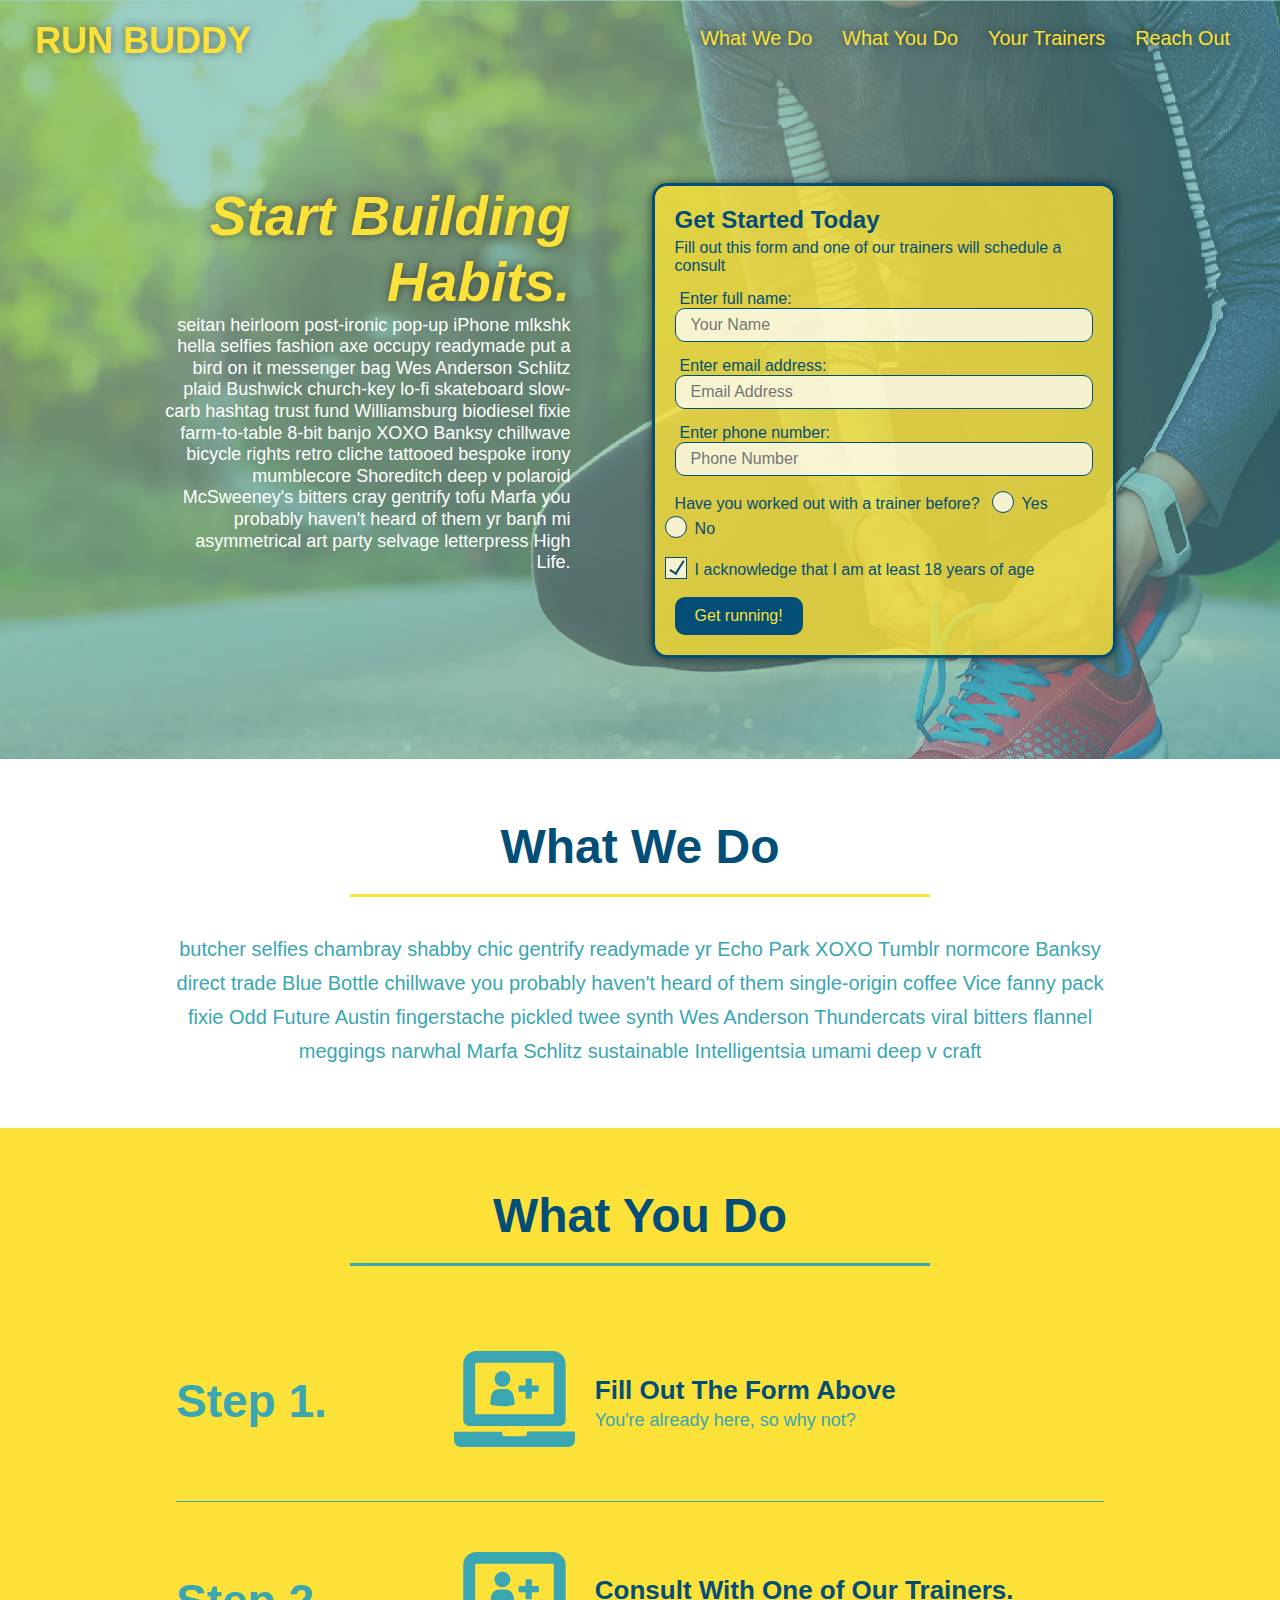
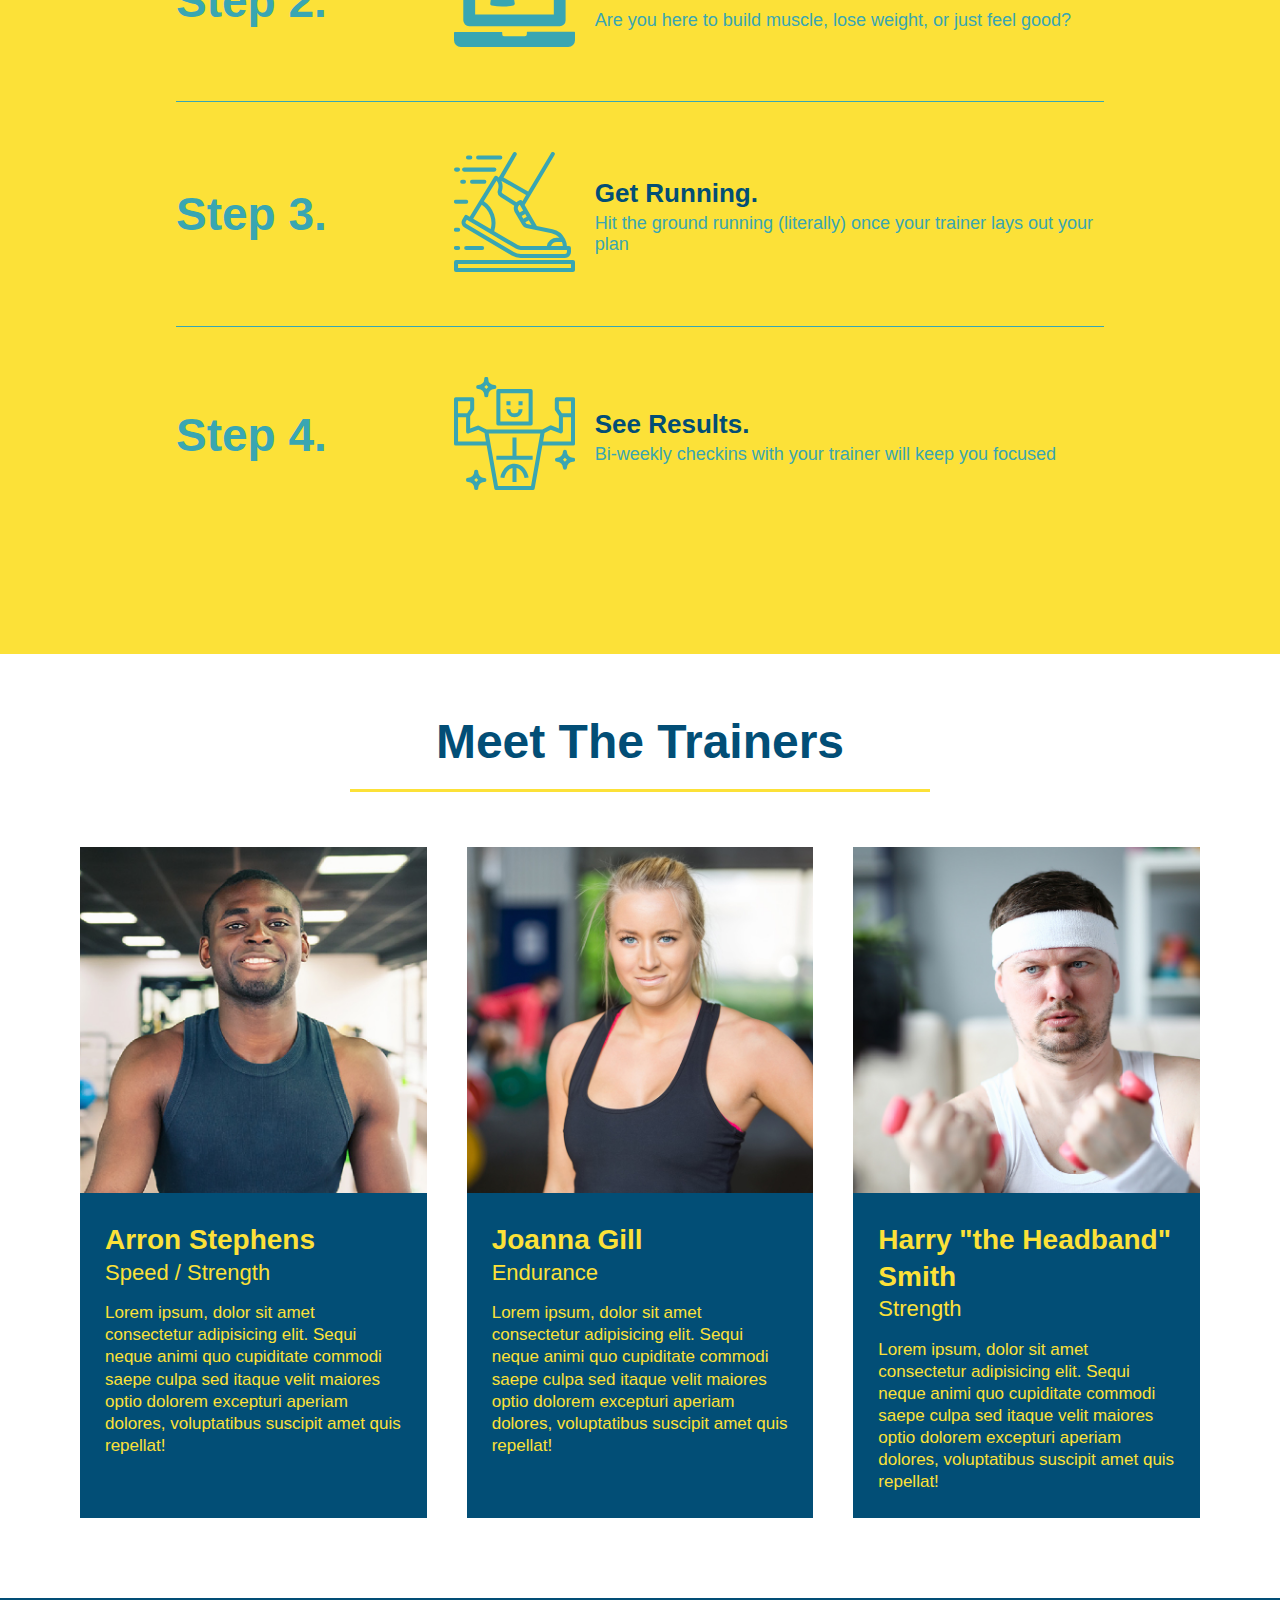
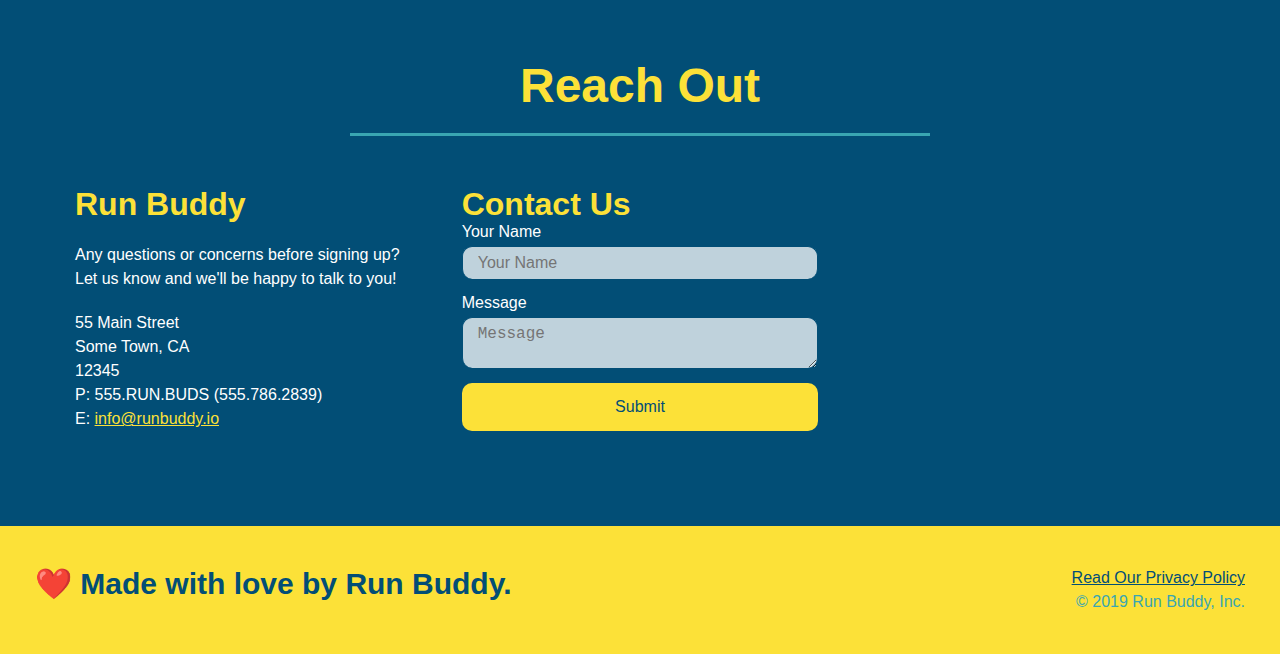
<file: index.html>
<!DOCTYPE html>
<html lang="en">
<head>

    <meta charset="UTF-8">
    <meta http-equiv="X-UA-Compatible" content="IE=edge">
    <meta name="viewport" content="width=device-width, initial-scale=1.0">
    <title>Run Buddy</title>
    <link rel="stylesheet" type="text/css" href=" ./assets/css/style.css" />
    
</head>
<body>
  <!-- navigation -->
  <header>
    <h1>
      <a href="/">RUN BUDDY</a>
    </h1>
    <nav>
      <!-- Unordered list element-->
      <ul>
        <!-- List item element-->
        <li>
          <!-- Anchor element-->
          <a href="#what-we-do">What We Do</a>
        </li>
        <li>
          <a href="#what-you-do">What You Do</a>
        </li>
        <Li>
          <a href="#your-trainers">Your Trainers</a>
        </Li>
        <li>
          <a href="#reach-out">Reach Out</a>
        </li>
      </ul>
    </nav>
  </header>

  <!-- hero/jumbotron -->
  <section class="hero">
    <div class="hero-cta">
      <h2>Start Building Habits.</h2>
      <p>
        seitan heirloom post-ironic pop-up iPhone mlkshk hella selfies fashion axe occupy readymade put a bird on it messenger 
        bag Wes Anderson Schlitz plaid Bushwick church-key lo-fi skateboard slow-carb hashtag trust fund Williamsburg biodiesel 
        fixie farm-to-table 8-bit banjo XOXO Banksy chillwave bicycle rights retro cliche tattooed bespoke irony mumblecore Shoreditch 
        deep v polaroid McSweeney's bitters cray gentrify tofu Marfa you probably haven't heard of them yr banh mi asymmetrical art 
        party selvage letterpress High Life.
      </p>
    </div>
    <div class="hero-form"> 
      <h3>Get Started Today</h3>
      <p>Fill out this form and one of our trainers will schedule a consult</p>
      <!-- Add form element -->
      <form>
        <label for="name">Enter full name:</label>
        <input type="text" placeholder="Your Name" name="name" id="name" class="form-input" />
        <!-- the id="name" programmatically connects to the for="name" in the label -->
        <label for="email">Enter email address:</label>
        <input type="email" placeholder="Email Address" name="email" id="email" class="form-input" />
        <label for="phone">Enter phone number:</label>
        <input type="tel" placeholder="Phone Number" name="phone" id="phone" class="form-input" />
        <p>
          Have you worked out with a trainer before?
          <span class="radio-wrapper">
            <input type="radio" name="trainer-confirm" id="trainer-yes" />
            <label for="trainer-yes">Yes</label>
          </span>
          <span class="radio-wrapper">
            <input type="radio" name="trainer-confirm" id="trainer-no" />
            <label for="trainer-no">No</label>
          </span>
        </p>
        <p>
          <span class="checkbox-wrapper">
            <label for="checkbox" >
              I acknowledge that I am at least 18 years of age
            </label>
            <input type="checkbox" name="age-confirm" id="checkbox" />
          </span>
        </p>
        <button type="submit">
          Get running!
        </button>
      </form>
    </div>
  </section>

  <!-- "what we do" section -->
  <section id="what-we-do" class="intro">
    <div class="flex-row">
      <h2 class="section-title primary-border">What We Do</h2>
      
    </div>
    <div class="flex-row">
      <p> 
        butcher selfies chambray shabby chic gentrify readymade yr Echo Park XOXO Tumblr normcore Banksy direct trade Blue Bottle chillwave you probably haven't heard of them single-origin coffee Vice fanny pack fixie Odd Future Austin fingerstache pickled twee synth Wes Anderson Thundercats viral bitters flannel meggings narwhal Marfa Schlitz sustainable Intelligentsia umami deep v craft
      </p>
    </div>
    
  </section>

  <!-- "what you do" section -->
  <section id="what-you-do" class="steps">
    <div class="flew-row">
      <h2 class="section-title secondary-border">What You Do</h2>
    </div>
    
    <div class="step">
      <h3> Step 1.</h3>
      <div class="step-info">
        <div class="step-img">
          <img src="./assets/images/step-1.svg" alt="" />
        </div>
        <div class="step-text">
          <h4>Fill Out The Form Above</h4>
          <p>You're already here, so why not?</p>
        </div>
      </div>
    </div>

    <div class="step">
      <h3>Step 2.</h3>
      <div class="step-info">
        <div class="step-img">
          <img src="./assets/images/step-1.svg" alt="" />
        </div>
        <div class="step-text">
          <h4>Consult With One of Our Trainers.</h4>
          <p>Are you here to build muscle, lose weight, or just feel good?</p>
        </div>
      </div>
    </div>

    <div class="step">
      <h3>Step 3.</h3>
      <div class="step-info">
        <div class="step-img">
          <img src="./assets/images/step-3.svg" alt="" />
        </div>
        <div class="step-text">
          <h4>Get Running.</h4>
          <p>Hit the ground running (literally) once your trainer lays out your plan</p>
        </div>
      </div>
    </div>

    <div class="step">
      <h3>Step 4.</h3>
      <div class="step-info">
        <div class="step-img">
          <img src="./assets/images/step-4.svg" alt="" />
        </div>
        <div class="step-text">
          <h4>See Results.</h4>
          <p>Bi-weekly checkins with your trainer will keep you focused</p>
        </div>
      </div>
    </div>
  </section>

  <!-- "meet the trainers" section -->
  <section id="your-trainers">
    <div class="flew-row">
      <h2 class="section-title primary-border">Meet The Trainers</h2>
    </div>
    <!-- first trainer bio -->
    <div class="trainers">
      <article class="trainer">
        <img src="./assets/images/trainer-1.jpg" alt="Arron Stephens in his workout clothes ready to pump iron">
        <div class="trainer-bio">
          <h3 class="trainer-name">Arron Stephens</h3>
          <h4 class="trainer-role">Speed / Strength</h4>
          <p>
            Lorem ipsum, dolor sit amet consectetur adipisicing elit. Sequi neque animi quo cupiditate commodi saepe culpa sed
            itaque velit maiores optio dolorem excepturi aperiam dolores, voluptatibus suscipit amet quis repellat!
          </p>
        </div>
      </article>
      <!-- second trainer bio -->
      <article class="trainer">
        <img src="./assets/images/trainer-2.jpg" alt="Joanna Gill cooling off after a workout" />
        <div class="trainer-bio">
          <h3 class="trainer-name">Joanna Gill</h3>
          <h4 class="trainer-role">Endurance</h4>
          <p>
            Lorem ipsum, dolor sit amet consectetur adipisicing elit. Sequi neque animi quo cupiditate commodi saepe culpa sed
            itaque velit maiores optio dolorem excepturi aperiam dolores, voluptatibus suscipit amet quis repellat!
          </p>
        </div>
      </article>
      <!-- third trainer bio -->
      <article class="trainer">
        <img src="./assets/images/trainer-3.jpg" alt="Harry Smith wearing a headband and lifting comically small pink weights" />
        <div class="trainer-bio">
          <h3 class="trainer-name">Harry "the Headband" Smith</h3>
          <h4 class="trainer-role">Strength</h4>
          <p>
            Lorem ipsum, dolor sit amet consectetur adipisicing elit. Sequi neque animi quo cupiditate commodi saepe culpa sed
            itaque velit maiores optio dolorem excepturi aperiam dolores, voluptatibus suscipit amet quis repellat!
          </p>
        </div>
      </article>
    </div>
  </section>

  <!-- "reach out" section -->
  <section id="reach-out" class="contact">
    <div class="flew-row">
      <h2 class="section-title secondary-border">Reach Out</h2>
    </div>
    <div class="contact-info">
      <div>
        <h3>Run Buddy</h3>
        <p>
          Any questions or concerns before signing up?
          <br />
          Let us know and we'll be happy to talk to you!
        </p>
        <address>
          55 Main Street <br/>
          Some Town, CA <br/>
          12345<br />
          P: 555.RUN.BUDS (555.786.2839)<br/>
          E: <a href="mailto:info@runbuddy.io">info@runbuddy.io</a>
        </address>
      </div>
      <div class="contact-form">
        <h3>Contact Us</h3>
        <form>
          <label for="contact-name">Your Name</label>
          <input type="text" id="contact-name" placeholder="Your Name" />

          <label for="contact-message">Message</label>
          <textarea type="text" id="contact-message" placeholder="Message"></textarea>

          <button type="submit">Submit</button>
        </form>
      </div>
      <iframe src="https://www.google.com/maps/embed?pb=!1m18!1m12!1m3!1d12417.283570247419!2d-77.22368471424154!3d38.91664242147707!2m3!1f0!2f0!3f0!3m2!1i1024!2i768!4f13.1!3m3!1m2!1s0x89b64bfa322b8b85%3A0x390395ca8ba0f489!2sCapital%20One%20Center!5e0!3m2!1sen!2sus!4v1630556205161!5m2!1sen!2sus"
        style="border:0;" 
        allowfullscreen="" 
        loading="lazy">
      </iframe>
    </div> 
  </section>

  <!-- footer -->
  <footer>
    <h2>❤️ Made with love by Run Buddy.</h2>
    <div>
      <a href="./privacy-policy.html">Read Our Privacy Policy</a><br />
      &copy; 2019 Run Buddy, Inc.
    </div>
  </footer>
</body>
</html>
</file>
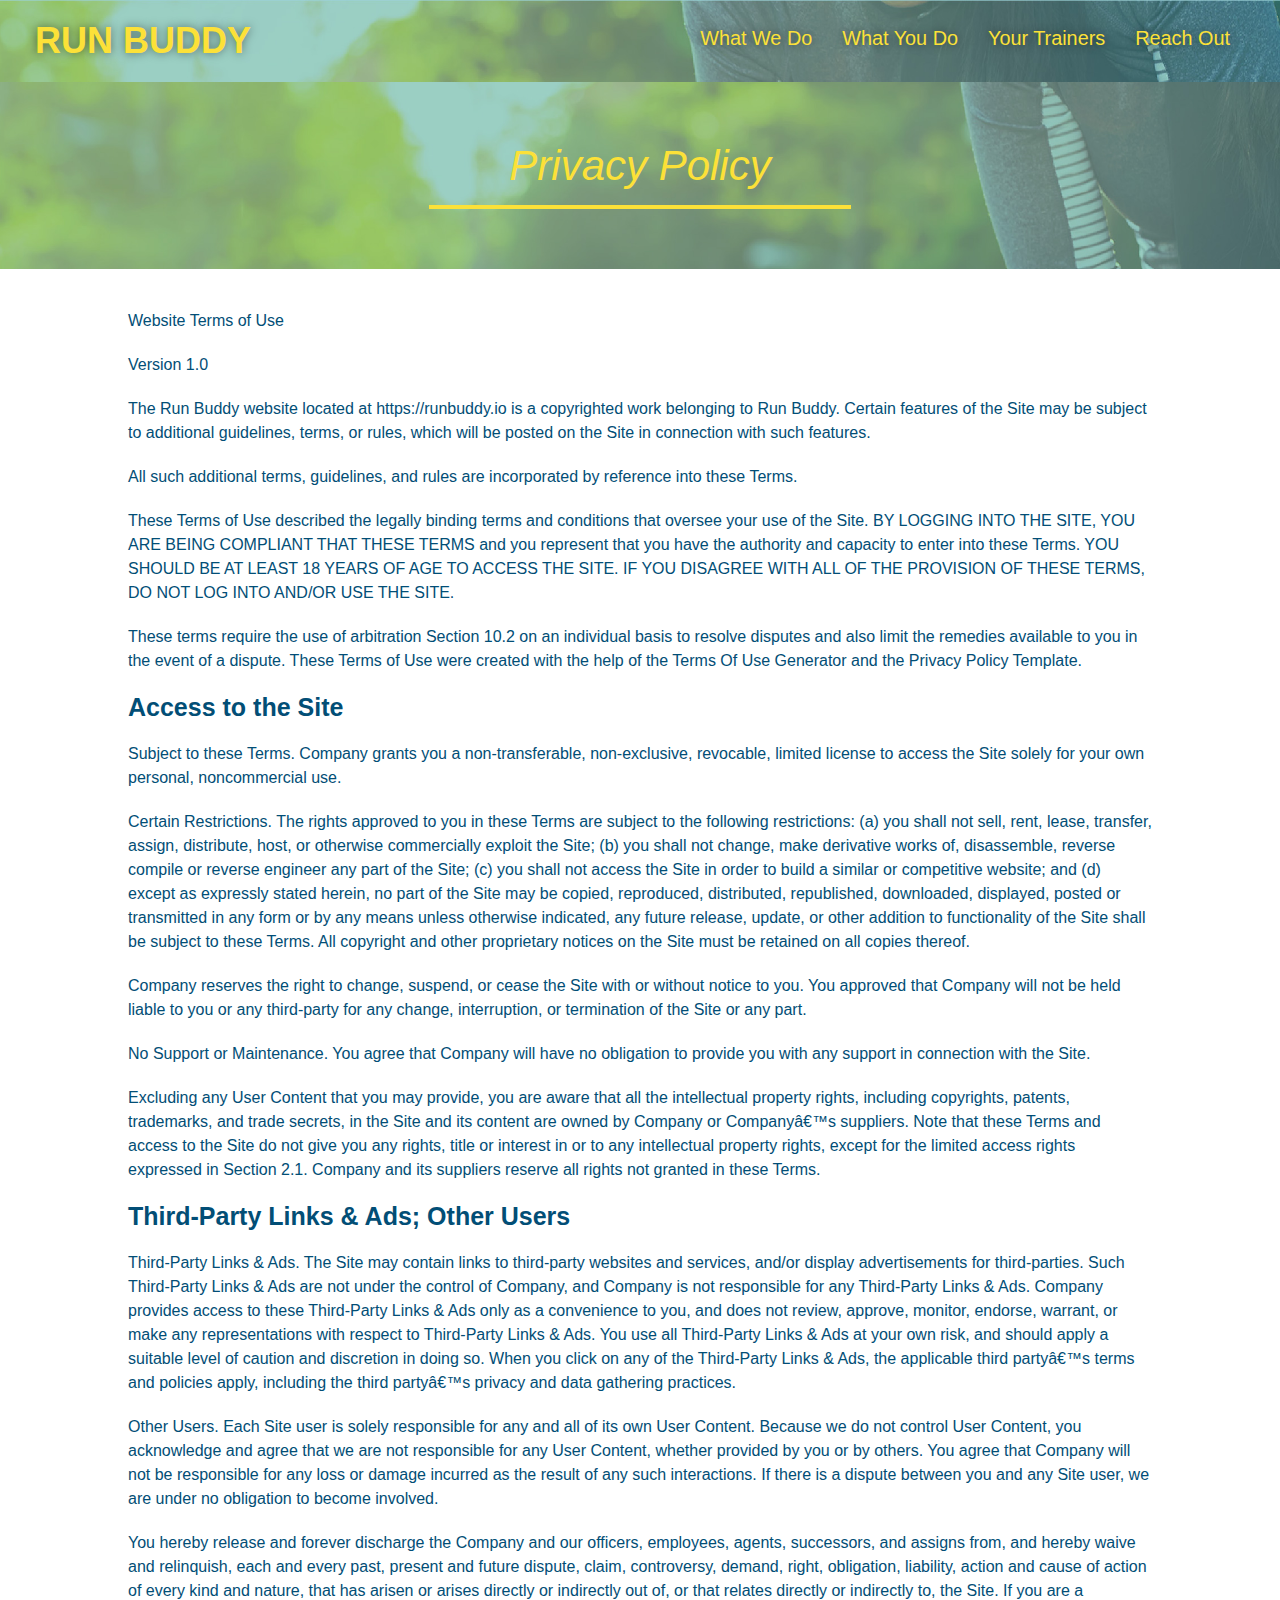
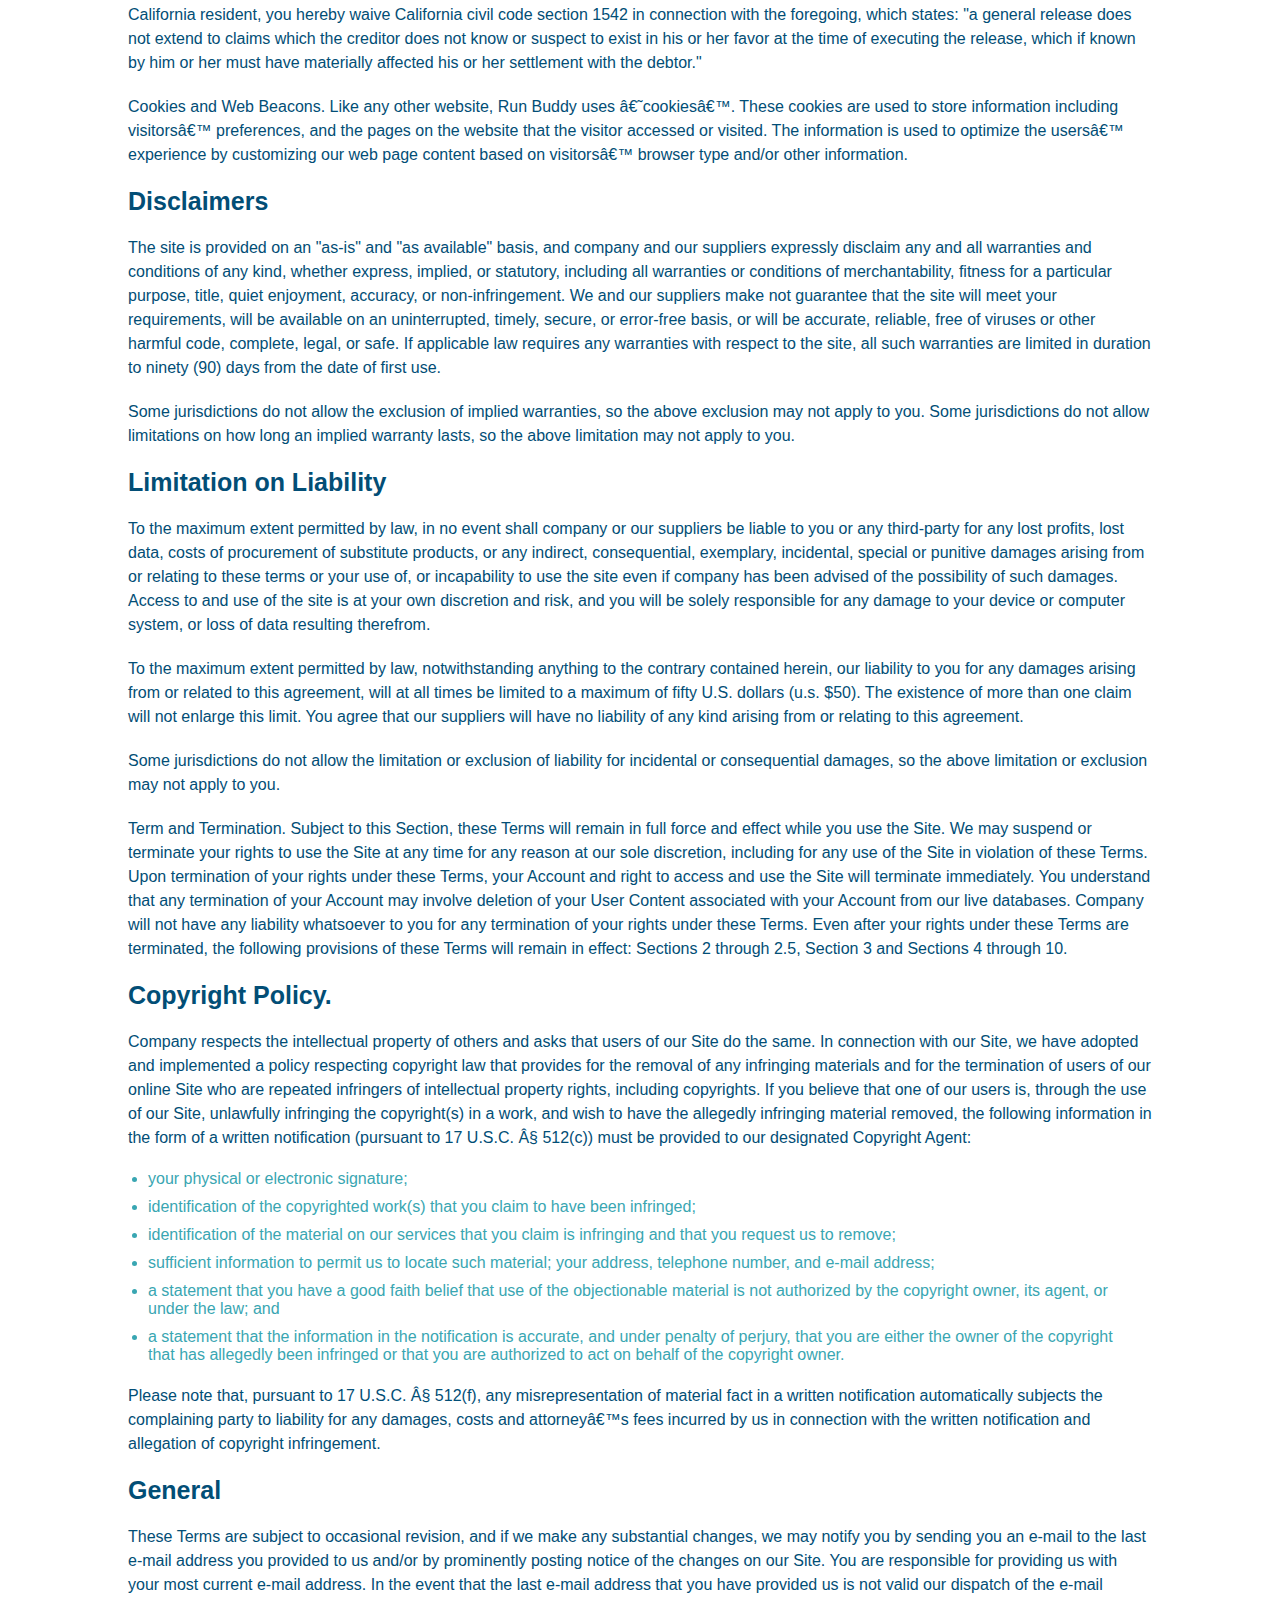
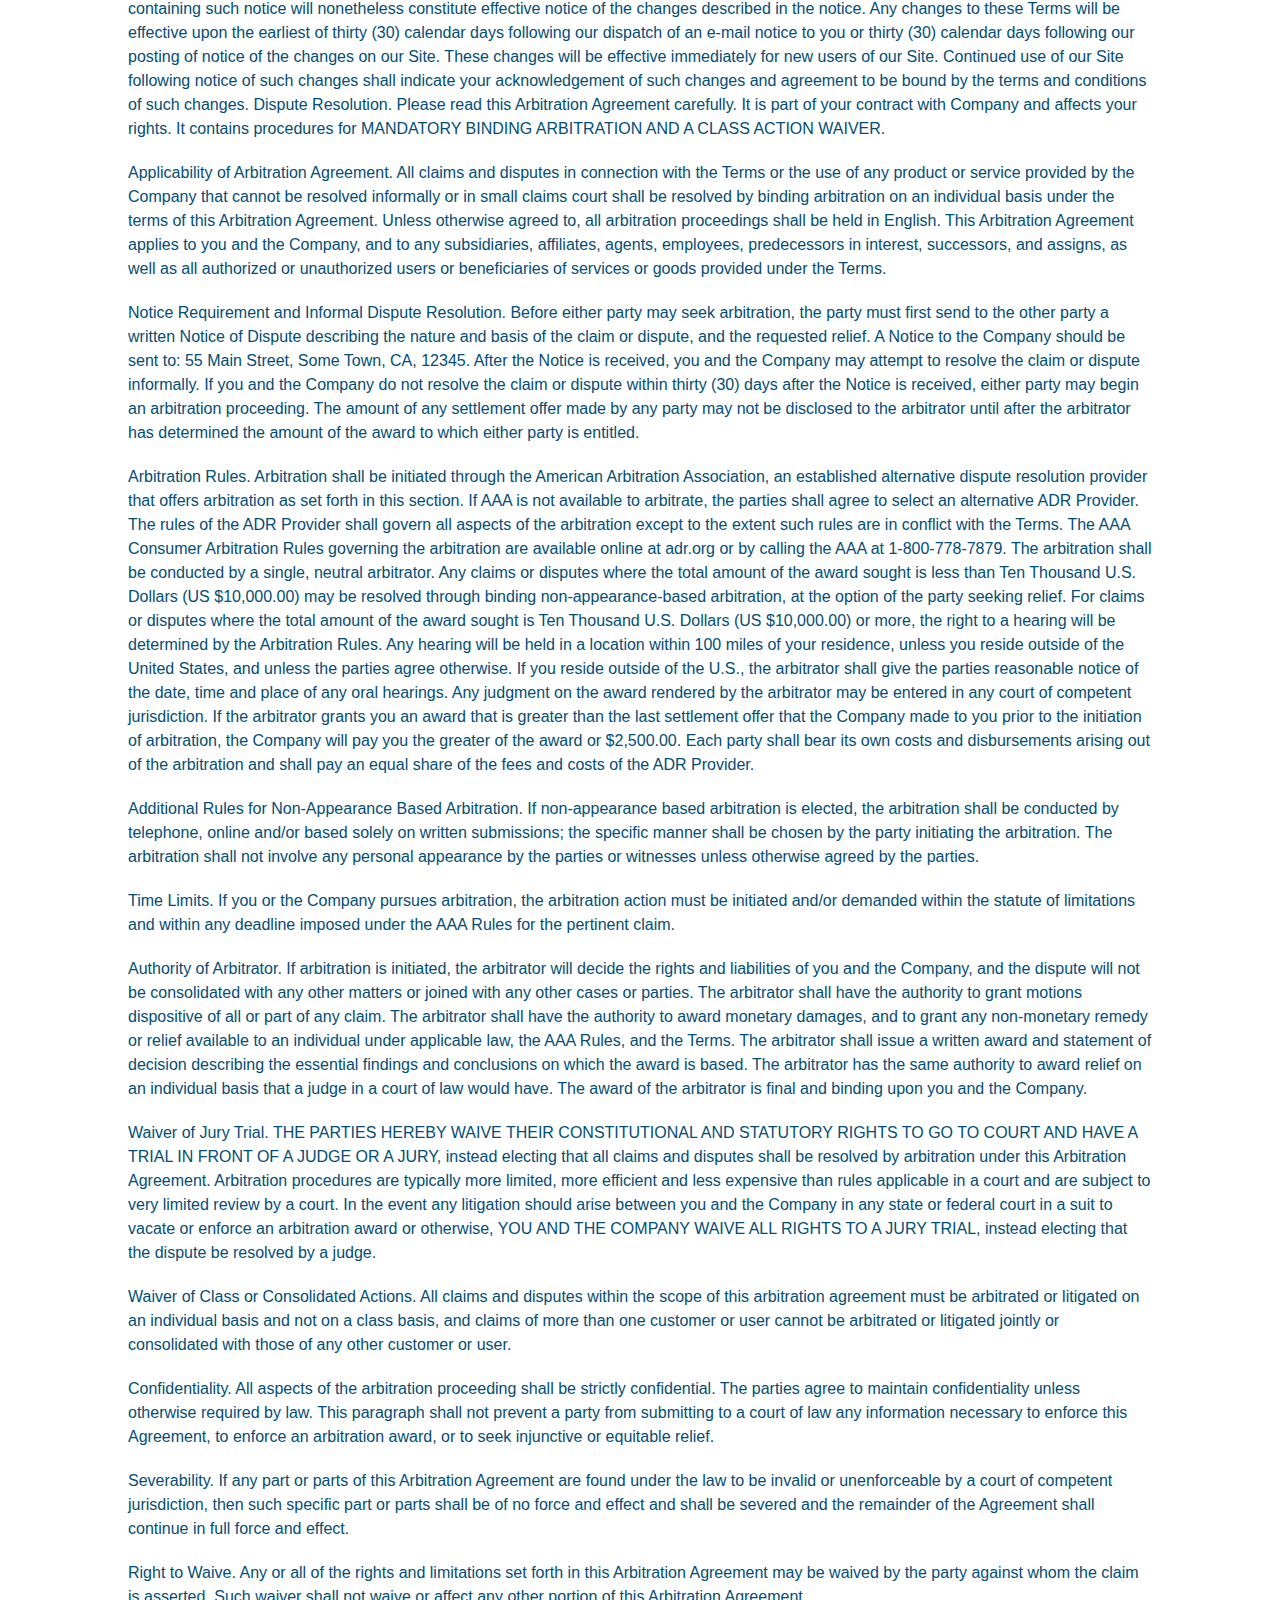
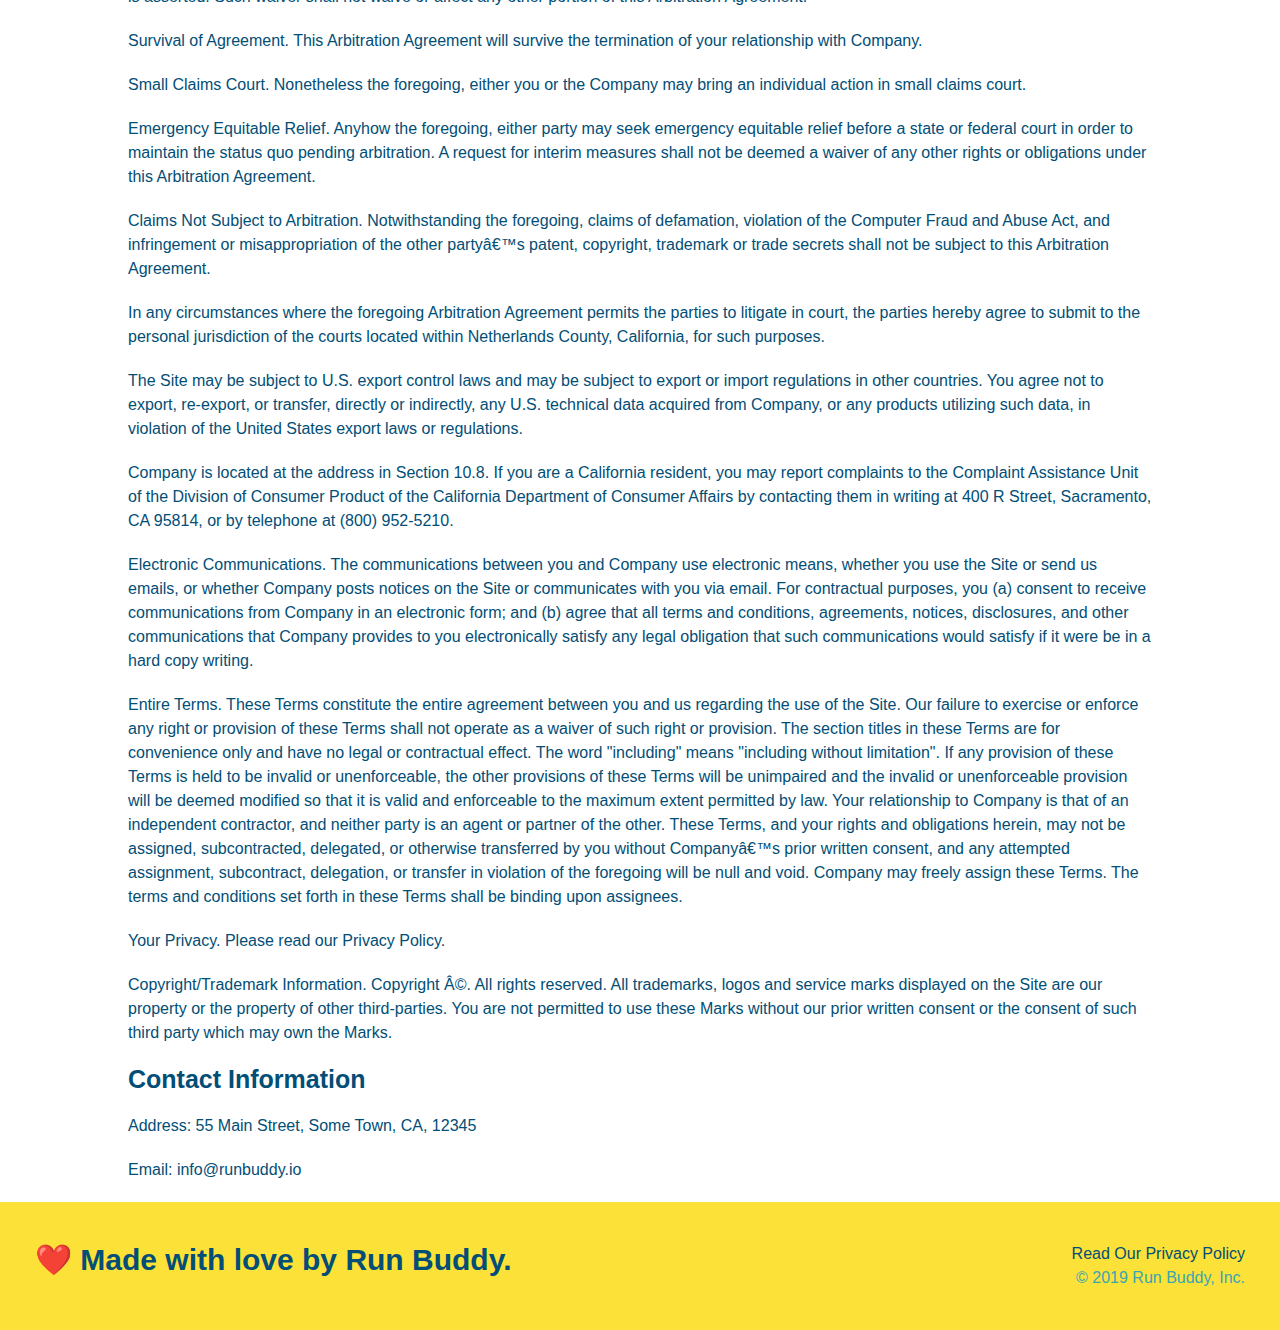
<file: privacy-policy.html>
<!DOCTYPE html>
<html lang="en">
<head>
    <meta charset="UTF-8">
    <meta http-equiv="X-UA-Compatible" content="IE=edge">
    <meta name="viewport" content="width=device-width, initial-scale=1.0">
    <title>Privacy Policy - Run Buddy</title>
    <link rel="stylesheet" href="./assets/css/style.css" />
    <link rel="stylesheet" href="./assets/css/secondary-styles.css" />
</head>
<body>
    <header>
        <h1>
          <a href="/">RUN BUDDY</a>
        </h1>
        <nav>
          <!-- Unordered list element-->
          <ul>
            <!-- List item element-->
            <li>
              <!-- Do this to all of the <a> elements in privacy policy.html -->
              <a href="./index.html#what-we-do">What We Do</a>
            </li>
            <li>
              <a href="./index.html#what-you-do">What You Do</a>
            </li>
            <Li>
              <a href="./index.html#your-trainers">Your Trainers</a>
            </Li>
            <li>
              <a href="./index.html#reach-out">Reach Out</a>
            </li>
          </ul>
        </nav>
      </header>
      <section class="hero">
        <h2 class="page-title">
            Privacy Policy
        </h2>
      </section>
      <article class="secondary-content">
        <p>
            Website Terms of Use
          </p>
    
          <p>
            Version 1.0
          </p>
    
          <p>
            The Run Buddy website located at https://runbuddy.io is a copyrighted work belonging to Run Buddy. Certain
            features of the Site may be subject to additional guidelines, terms, or rules, which will be posted on the Site
            in connection with such features.
          </p>
    
          <p>
            All such additional terms, guidelines, and rules are incorporated by reference into these Terms.
          </p>
    
          <p>
            These Terms of Use described the legally binding terms and conditions that oversee your use of the Site. BY
            LOGGING INTO THE SITE, YOU ARE BEING COMPLIANT THAT THESE TERMS and you represent that you have the authority
            and capacity to enter into these Terms. YOU SHOULD BE AT LEAST 18 YEARS OF AGE TO ACCESS THE SITE. IF YOU
            DISAGREE WITH ALL OF THE PROVISION OF THESE TERMS, DO NOT LOG INTO AND/OR USE THE SITE.
          </p>
    
          <p>
            These terms require the use of arbitration Section 10.2 on an individual basis to resolve disputes and also
            limit the remedies available to you in the event of a dispute. These Terms of Use were created with the help of
            the Terms Of Use Generator and the Privacy Policy Template.
          </p>
    
          <h3>
            Access to the Site
          </h3>
    
          <p>
            Subject to these Terms. Company grants you a non-transferable, non-exclusive, revocable, limited license to
            access the Site solely for your own personal, noncommercial use.
          </p>
    
          <p>
            Certain Restrictions. The rights approved to you in these Terms are subject to the following restrictions: (a)
            you shall not sell, rent, lease, transfer, assign, distribute, host, or otherwise commercially exploit the Site;
            (b) you shall not change, make derivative works of, disassemble, reverse compile or reverse engineer any part of
            the Site; (c) you shall not access the Site in order to build a similar or competitive website; and (d) except
            as expressly stated herein, no part of the Site may be copied, reproduced, distributed, republished, downloaded,
            displayed, posted or transmitted in any form or by any means unless otherwise indicated, any future release,
            update, or other addition to functionality of the Site shall be subject to these Terms. All copyright and other
            proprietary notices on the Site must be retained on all copies thereof.
          </p>
    
          <p>
            Company reserves the right to change, suspend, or cease the Site with or without notice to you. You approved
            that Company will not be held liable to you or any third-party for any change, interruption, or termination of
            the Site or any part.
          </p>
    
          <p>
            No Support or Maintenance. You agree that Company will have no obligation to provide you with any support in
            connection with the Site.
          </p>
    
          <p>
            Excluding any User Content that you may provide, you are aware that all the intellectual property rights,
            including copyrights, patents, trademarks, and trade secrets, in the Site and its content are owned by Company
            or Companyâ€™s suppliers. Note that these Terms and access to the Site do not give you any rights, title or
            interest in or to any intellectual property rights, except for the limited access rights expressed in Section
            2.1. Company and its suppliers reserve all rights not granted in these Terms.
          </p>
    
          <h3>
            Third-Party Links & Ads; Other Users
          </h3>
    
          <p>
            Third-Party Links & Ads. The Site may contain links to third-party websites and services, and/or display
            advertisements for third-parties. Such Third-Party Links & Ads are not under the control of Company, and Company
            is not responsible for any Third-Party Links & Ads. Company provides access to these Third-Party Links & Ads
            only as a convenience to you, and does not review, approve, monitor, endorse, warrant, or make any
            representations with respect to Third-Party Links & Ads. You use all Third-Party Links & Ads at your own risk,
            and should apply a suitable level of caution and discretion in doing so. When you click on any of the
            Third-Party Links & Ads, the applicable third partyâ€™s terms and policies apply, including the third partyâ€™s
            privacy and data gathering practices.
          </p>
    
          <p>
            Other Users. Each Site user is solely responsible for any and all of its own User Content. Because we do not
            control User Content, you acknowledge and agree that we are not responsible for any User Content, whether
            provided by you or by others. You agree that Company will not be responsible for any loss or damage incurred as
            the result of any such interactions. If there is a dispute between you and any Site user, we are under no
            obligation to become involved.
          </p>
    
          <p>
            You hereby release and forever discharge the Company and our officers, employees, agents, successors, and
            assigns from, and hereby waive and relinquish, each and every past, present and future dispute, claim,
            controversy, demand, right, obligation, liability, action and cause of action of every kind and nature, that has
            arisen or arises directly or indirectly out of, or that relates directly or indirectly to, the Site. If you are
            a California resident, you hereby waive California civil code section 1542 in connection with the foregoing,
            which states: "a general release does not extend to claims which the creditor does not know or suspect to exist
            in his or her favor at the time of executing the release, which if known by him or her must have materially
            affected his or her settlement with the debtor."
          </p>
    
          <p>
            Cookies and Web Beacons. Like any other website, Run Buddy uses â€˜cookiesâ€™. These cookies are used to store
            information including visitorsâ€™ preferences, and the pages on the website that the visitor accessed or visited.
            The information is used to optimize the usersâ€™ experience by customizing our web page content based on visitorsâ€™
            browser type and/or other information.
          </p>
    
          <h3>
            Disclaimers
          </h3>
    
          <p>
            The site is provided on an "as-is" and "as available" basis, and company and our suppliers expressly disclaim
            any and all warranties and conditions of any kind, whether express, implied, or statutory, including all
            warranties or conditions of merchantability, fitness for a particular purpose, title, quiet enjoyment, accuracy,
            or non-infringement. We and our suppliers make not guarantee that the site will meet your requirements, will be
            available on an uninterrupted, timely, secure, or error-free basis, or will be accurate, reliable, free of
            viruses or other harmful code, complete, legal, or safe. If applicable law requires any warranties with respect
            to the site, all such warranties are limited in duration to ninety (90) days from the date of first use.
          </p>
    
          <p>
            Some jurisdictions do not allow the exclusion of implied warranties, so the above exclusion may not apply to
            you. Some jurisdictions do not allow limitations on how long an implied warranty lasts, so the above limitation
            may not apply to you.
          </p>
    
          <h3>
            Limitation on Liability
          </h3>
    
          <p>
            To the maximum extent permitted by law, in no event shall company or our suppliers be liable to you or any
            third-party for any lost profits, lost data, costs of procurement of substitute products, or any indirect,
            consequential, exemplary, incidental, special or punitive damages arising from or relating to these terms or
            your use of, or incapability to use the site even if company has been advised of the possibility of such
            damages. Access to and use of the site is at your own discretion and risk, and you will be solely responsible
            for any damage to your device or computer system, or loss of data resulting therefrom.
          </p>
    
          <p>
            To the maximum extent permitted by law, notwithstanding anything to the contrary contained herein, our liability
            to you for any damages arising from or related to this agreement, will at all times be limited to a maximum of
            fifty U.S. dollars (u.s. $50). The existence of more than one claim will not enlarge this limit. You agree that
            our suppliers will have no liability of any kind arising from or relating to this agreement.
          </p>
    
          <p>
            Some jurisdictions do not allow the limitation or exclusion of liability for incidental or consequential
            damages, so the above limitation or exclusion may not apply to you.
          </p>
    
          <p>
            Term and Termination. Subject to this Section, these Terms will remain in full force and effect while you use
            the Site. We may suspend or terminate your rights to use the Site at any time for any reason at our sole
            discretion, including for any use of the Site in violation of these Terms. Upon termination of your rights under
            these Terms, your Account and right to access and use the Site will terminate immediately. You understand that
            any termination of your Account may involve deletion of your User Content associated with your Account from our
            live databases. Company will not have any liability whatsoever to you for any termination of your rights under
            these Terms. Even after your rights under these Terms are terminated, the following provisions of these Terms
            will remain in effect: Sections 2 through 2.5, Section 3 and Sections 4 through 10.
          </p>
    
          <h3>
            Copyright Policy.
          </h3>
    
          <p>
            Company respects the intellectual property of others and asks that users of our Site do the same. In connection
            with our Site, we have adopted and implemented a policy respecting copyright law that provides for the removal
            of any infringing materials and for the termination of users of our online Site who are repeated infringers of
            intellectual property rights, including copyrights. If you believe that one of our users is, through the use of
            our Site, unlawfully infringing the copyright(s) in a work, and wish to have the allegedly infringing material
            removed, the following information in the form of a written notification (pursuant to 17 U.S.C. Â§ 512(c)) must
            be provided to our designated Copyright Agent:
          </p>
    
          <ul>
            <li>
              your physical or electronic signature;
            </li>
            <li>
              identification of the copyrighted work(s) that you claim to have been infringed;
            </li>
            <li>
              identification of the material on our services that you claim is infringing and that you request us to remove;
            </li>
            <li>
              sufficient information to permit us to locate such material; your address, telephone number, and e-mail
              address;
            </li>
            <li>
              a statement that you have a good faith belief that use of the objectionable material is not authorized by the
              copyright owner, its agent, or under the law; and
            </li>
            <li>
              a statement that the information in the notification is accurate, and under penalty of perjury, that you are
              either the owner of the copyright that has allegedly been infringed or that you are authorized to act on
              behalf of the copyright owner.
            </li>
          </ul>
    
          <p>
            Please note that, pursuant to 17 U.S.C. Â§ 512(f), any misrepresentation of material fact in a written
            notification automatically subjects the complaining party to liability for any damages, costs and attorneyâ€™s
            fees incurred by us in connection with the written notification and allegation of copyright infringement.
          </p>
    
          <h3>
            General
          </h3>
    
          <p>
            These Terms are subject to occasional revision, and if we make any substantial changes, we may notify you by
            sending you an e-mail to the last e-mail address you provided to us and/or by prominently posting notice of the
            changes on our Site. You are responsible for providing us with your most current e-mail address. In the event
            that the last e-mail address that you have provided us is not valid our dispatch of the e-mail containing such
            notice will nonetheless constitute effective notice of the changes described in the notice. Any changes to these
            Terms will be effective upon the earliest of thirty (30) calendar days following our dispatch of an e-mail
            notice to you or thirty (30) calendar days following our posting of notice of the changes on our Site. These
            changes will be effective immediately for new users of our Site. Continued use of our Site following notice of
            such changes shall indicate your acknowledgement of such changes and agreement to be bound by the terms and
            conditions of such changes. Dispute Resolution. Please read this Arbitration Agreement carefully. It is part of
            your contract with Company and affects your rights. It contains procedures for MANDATORY BINDING ARBITRATION AND
            A CLASS ACTION WAIVER.
          </p>
    
          <p>
            Applicability of Arbitration Agreement. All claims and disputes in connection with the Terms or the use of any
            product or service provided by the Company that cannot be resolved informally or in small claims court shall be
            resolved by binding arbitration on an individual basis under the terms of this Arbitration Agreement. Unless
            otherwise agreed to, all arbitration proceedings shall be held in English. This Arbitration Agreement applies to
            you and the Company, and to any subsidiaries, affiliates, agents, employees, predecessors in interest,
            successors, and assigns, as well as all authorized or unauthorized users or beneficiaries of services or goods
            provided under the Terms.
          </p>
    
          <p>
            Notice Requirement and Informal Dispute Resolution. Before either party may seek arbitration, the party must
            first send to the other party a written Notice of Dispute describing the nature and basis of the claim or
            dispute, and the requested relief. A Notice to the Company should be sent to: 55 Main Street, Some Town, CA,
            12345. After the Notice is received, you and the Company may attempt to resolve the claim or dispute informally.
            If you and the Company do not resolve the claim or dispute within thirty (30) days after the Notice is received,
            either party may begin an arbitration proceeding. The amount of any settlement offer made by any party may not
            be disclosed to the arbitrator until after the arbitrator has determined the amount of the award to which either
            party is entitled.
          </p>
    
          <p>
            Arbitration Rules. Arbitration shall be initiated through the American Arbitration Association, an established
            alternative dispute resolution provider that offers arbitration as set forth in this section. If AAA is not
            available to arbitrate, the parties shall agree to select an alternative ADR Provider. The rules of the ADR
            Provider shall govern all aspects of the arbitration except to the extent such rules are in conflict with the
            Terms. The AAA Consumer Arbitration Rules governing the arbitration are available online at adr.org or by
            calling the AAA at 1-800-778-7879. The arbitration shall be conducted by a single, neutral arbitrator. Any
            claims or disputes where the total amount of the award sought is less than Ten Thousand U.S. Dollars (US
            $10,000.00) may be resolved through binding non-appearance-based arbitration, at the option of the party seeking
            relief. For claims or disputes where the total amount of the award sought is Ten Thousand U.S. Dollars (US
            $10,000.00) or more, the right to a hearing will be determined by the Arbitration Rules. Any hearing will be
            held in a location within 100 miles of your residence, unless you reside outside of the United States, and
            unless the parties agree otherwise. If you reside outside of the U.S., the arbitrator shall give the parties
            reasonable notice of the date, time and place of any oral hearings. Any judgment on the award rendered by the
            arbitrator may be entered in any court of competent jurisdiction. If the arbitrator grants you an award that is
            greater than the last settlement offer that the Company made to you prior to the initiation of arbitration, the
            Company will pay you the greater of the award or $2,500.00. Each party shall bear its own costs and
            disbursements arising out of the arbitration and shall pay an equal share of the fees and costs of the ADR
            Provider.
          </p>
    
          <p>
            Additional Rules for Non-Appearance Based Arbitration. If non-appearance based arbitration is elected, the
            arbitration shall be conducted by telephone, online and/or based solely on written submissions; the specific
            manner shall be chosen by the party initiating the arbitration. The arbitration shall not involve any personal
            appearance by the parties or witnesses unless otherwise agreed by the parties.
          </p>
    
          <p>
            Time Limits. If you or the Company pursues arbitration, the arbitration action must be initiated and/or demanded
            within the statute of limitations and within any deadline imposed under the AAA Rules for the pertinent claim.
          </p>
    
          <p>
            Authority of Arbitrator. If arbitration is initiated, the arbitrator will decide the rights and liabilities of
            you and the Company, and the dispute will not be consolidated with any other matters or joined with any other
            cases or parties. The arbitrator shall have the authority to grant motions dispositive of all or part of any
            claim. The arbitrator shall have the authority to award monetary damages, and to grant any non-monetary remedy
            or relief available to an individual under applicable law, the AAA Rules, and the Terms. The arbitrator shall
            issue a written award and statement of decision describing the essential findings and conclusions on which the
            award is based. The arbitrator has the same authority to award relief on an individual basis that a judge in a
            court of law would have. The award of the arbitrator is final and binding upon you and the Company.
          </p>
    
          <p>
            Waiver of Jury Trial. THE PARTIES HEREBY WAIVE THEIR CONSTITUTIONAL AND STATUTORY RIGHTS TO GO TO COURT AND HAVE
            A TRIAL IN FRONT OF A JUDGE OR A JURY, instead electing that all claims and disputes shall be resolved by
            arbitration under this Arbitration Agreement. Arbitration procedures are typically more limited, more efficient
            and less expensive than rules applicable in a court and are subject to very limited review by a court. In the
            event any litigation should arise between you and the Company in any state or federal court in a suit to vacate
            or enforce an arbitration award or otherwise, YOU AND THE COMPANY WAIVE ALL RIGHTS TO A JURY TRIAL, instead
            electing that the dispute be resolved by a judge.
          </p>
    
          <p>
            Waiver of Class or Consolidated Actions. All claims and disputes within the scope of this arbitration agreement
            must be arbitrated or litigated on an individual basis and not on a class basis, and claims of more than one
            customer or user cannot be arbitrated or litigated jointly or consolidated with those of any other customer or
            user.
          </p>
    
          <p>
            Confidentiality. All aspects of the arbitration proceeding shall be strictly confidential. The parties agree to
            maintain confidentiality unless otherwise required by law. This paragraph shall not prevent a party from
            submitting to a court of law any information necessary to enforce this Agreement, to enforce an arbitration
            award, or to seek injunctive or equitable relief.
          </p>
    
          <p>
            Severability. If any part or parts of this Arbitration Agreement are found under the law to be invalid or
            unenforceable by a court of competent jurisdiction, then such specific part or parts shall be of no force and
            effect and shall be severed and the remainder of the Agreement shall continue in full force and effect.
          </p>
    
          <p>
            Right to Waive. Any or all of the rights and limitations set forth in this Arbitration Agreement may be waived
            by the party against whom the claim is asserted. Such waiver shall not waive or affect any other portion of this
            Arbitration Agreement.
          </p>
    
          <p>
            Survival of Agreement. This Arbitration Agreement will survive the termination of your relationship with
            Company.
          </p>
    
          <p>
            Small Claims Court. Nonetheless the foregoing, either you or the Company may bring an individual action in small
            claims court.
          </p>
    
          <p>
            Emergency Equitable Relief. Anyhow the foregoing, either party may seek emergency equitable relief before a
            state or federal court in order to maintain the status quo pending arbitration. A request for interim measures
            shall not be deemed a waiver of any other rights or obligations under this Arbitration Agreement.
          </p>
    
          <p>
            Claims Not Subject to Arbitration. Notwithstanding the foregoing, claims of defamation, violation of the
            Computer Fraud and Abuse Act, and infringement or misappropriation of the other partyâ€™s patent, copyright,
            trademark or trade secrets shall not be subject to this Arbitration Agreement.
          </p>
    
          <p>
            In any circumstances where the foregoing Arbitration Agreement permits the parties to litigate in court, the
            parties hereby agree to submit to the personal jurisdiction of the courts located within Netherlands County,
            California, for such purposes.
          </p>
    
          <p>
            The Site may be subject to U.S. export control laws and may be subject to export or import regulations in other
            countries. You agree not to export, re-export, or transfer, directly or indirectly, any U.S. technical data
            acquired from Company, or any products utilizing such data, in violation of the United States export laws or
            regulations.
          </p>
    
          <p>
            Company is located at the address in Section 10.8. If you are a California resident, you may report complaints
            to the Complaint Assistance Unit of the Division of Consumer Product of the California Department of Consumer
            Affairs by contacting them in writing at 400 R Street, Sacramento, CA 95814, or by telephone at (800) 952-5210.
          </p>
    
          <p>
            Electronic Communications. The communications between you and Company use electronic means, whether you use the
            Site or send us emails, or whether Company posts notices on the Site or communicates with you via email. For
            contractual purposes, you (a) consent to receive communications from Company in an electronic form; and (b)
            agree that all terms and conditions, agreements, notices, disclosures, and other communications that Company
            provides to you electronically satisfy any legal obligation that such communications would satisfy if it were be
            in a hard copy writing.
          </p>
    
          <p>
            Entire Terms. These Terms constitute the entire agreement between you and us regarding the use of the Site. Our
            failure to exercise or enforce any right or provision of these Terms shall not operate as a waiver of such right
            or provision. The section titles in these Terms are for convenience only and have no legal or contractual
            effect. The word "including" means "including without limitation". If any provision of these Terms is held to be
            invalid or unenforceable, the other provisions of these Terms will be unimpaired and the invalid or
            unenforceable provision will be deemed modified so that it is valid and enforceable to the maximum extent
            permitted by law. Your relationship to Company is that of an independent contractor, and neither party is an
            agent or partner of the other. These Terms, and your rights and obligations herein, may not be assigned,
            subcontracted, delegated, or otherwise transferred by you without Companyâ€™s prior written consent, and any
            attempted assignment, subcontract, delegation, or transfer in violation of the foregoing will be null and void.
            Company may freely assign these Terms. The terms and conditions set forth in these Terms shall be binding upon
            assignees.
          </p>
    
          <p>
            Your Privacy. Please read our Privacy Policy.
          </p>
    
          <p>
            Copyright/Trademark Information. Copyright Â©. All rights reserved. All trademarks, logos and service marks
            displayed on the Site are our property or the property of other third-parties. You are not permitted to use
            these Marks without our prior written consent or the consent of such third party which may own the Marks.
          </p>
    
          <h3>
            Contact Information
          </h3>
    
          <p>
            Address: 55 Main Street, Some Town, CA, 12345
          </p>
    
          <p>
            Email: info@runbuddy.io
          </p>  
      </article>
      <footer>
        <h2>❤️ Made with love by Run Buddy.</h2>
        <div>
          <a>Read Our Privacy Policy</a><br />
          &copy; 2019 Run Buddy, Inc.
        </div>
      </footer>
</body>
</html>
</file>
<file: assets/css/style.css>
:root {
    --primary-color: #fce138;
    --secondary-color: #024e76;
    --tertiary-color: #39a6b2;
}
* {
    margin: 0;
    padding: 0;
    box-sizing: border-box;
}
body {
    /* more on this crazy alphanumerical value in a minute! */
    color: var(--tertiary-color);
    font-family: Helvetica, Arial, sans-serif;
  }
/* apply styles to <header> */
header {
    padding: 20px 35px;
    background-color: var(--tertiary-color);
    display: flex;
    justify-content: space-between;
    flex-wrap: wrap;
    position: -webkit-sticky;
    position: sticky;
    top: 0;
    background-image: url(../images/hero-bg.jpeg);
    background-size: cover;
    background-attachment: fixed;
    background-position: 80%;
    z-index: 9999;

  }
  header h1 {
    font-weight: bold;
    font-size: 36px;
    color: var(--primary-color);
    margin: 0;
    text-shadow: 0 0 10px rgba(0, 0, 0, 0.5);
  }
  
  header a {
    text-decoration: none;  
    color: var(--primary-color);
  }
  header nav {
      margin: 7px 0;
  }
  header nav ul {
      display: flex;
      flex-wrap: wrap;
      justify-content: space-between;
      align-items: center;
      list-style: none;
  }
  header nav ul li a {
    padding: 10px 15px;
    font-weight: lighter;
    font-size: 1.55vw;
    text-shadow: 0 0 10px rgba(0, 0, 0, 0.5);
  }
  header nav ul li a:hover {
    background: var(--primary-color);
    color: #024e76;
    border-radius: 15px;
    text-shadow: none;
  }
footer {
    background: var(--primary-color);
    width: 100%;
    padding: 40px 35px;
    display: flex;
    justify-content: space-between;
    flex-wrap: wrap;
  }
    footer h2 {
        color: var(--secondary-color);
        font-size: 30px;
        margin: 0;
}
    footer div {
        line-height: 1.5;
        text-align: right;
    }
    footer a {
        color: var(--secondary-color);

  }
section {
    padding: 60px;
}

/* Hero style start*/
.hero {
    background-image: url(../images/hero-bg.jpeg);
    background-size: cover;
    background-attachment: fixed;
    background-position: 80%;
    color: var(--primary-color);
    display: flex;
    justify-content: center;
    flex-wrap: wrap;
    align-items: flex-start;
}
    .hero-cta {
        width: 35%;
        text-align: right;
        margin: 3.5%;
        color: #fff;
        font-size: 18px;
        line-height: 1.2;
    }
        .hero-cta h2 {
            font-style: italic;
            font-size: 55px;
            color: var(--primary-color);
            text-shadow: 0 0 10px rgba(0, 0, 0, 0.5);
        }
    .hero-form {
        border: 3px solid var(--secondary-color);
        background-color: rgba(252, 225, 56, 0.8);
        padding: 20px;
        color: var(--secondary-color);
        width: 40%;
        margin: 3.5%;
        box-shadow: 0 0 10px rgba(0, 0, 0, 0.5);
        border-radius: 15px;
    }
        .hero-form h3 {
            font-size: 24px;
            margin: 0;
        }
        .hero-form p {
            margin: 5px 0 15px 0;
    }
        .form-input {
            border: 1px solid var(--secondary-color);
            display: block;
            padding: 7px 15px;
            font-size: 16px;
            color: var(--secondary-color);
            width: 100%;
            margin-bottom: 15px;
            border-radius: 10px;
            background-color: rgba(255, 255, 255, 0.75);
        }
        .form-input:focus {
            background-color: rgba(255, 255, 255, 1);
            outline: none;
        }
        .hero-form label {
            margin: 0 5px;
        }
        .hero-form button {
            color: var(--primary-color);
            background-color: var(--secondary-color);
            border: none;
            padding: 10px 20px;
            font-size: 16px;
            border-radius: 10px;
        }
        .hero-form button:hover {
            background-color: #39a6b2;
        }
/* Hero style end*/

.intro h2 {
        
 }
.intro p {
        line-height: 1.7;
        color: var(--tertiary-color);
        width: 80%;
        font-size: 20px;
        margin: 0 auto;
        text-align: center;
    }
    .steps {
        background: var(--primary-color);

    }
    .step {
        margin: 50px auto;
        padding-bottom: 50px;
        width: 80%;
        display: flex;
        flex-wrap: wrap;
        align-items: center;
        justify-content: space-between;
        border-bottom: 1px solid #39a6b2;
    }
    .step:last-child {
        border-bottom: none;
    }
    .step h3 {
        color: var(--secondary-color)#024e76;
        font-size: 46px;
        flex: 1 30%;
    }
    .step-img {
        flex: 1 12%;
        margin-right: 20px;
    }
        .step-img img {
            max-width: 100%;
        }
    .step-info {
        flex: 2 70%;
        display: flex;
        flex-wrap: wrap;
        align-items: center;
    }
    .step-text {
        flex: 12;
    }
        .step-text p {
        color: var(--tertiary-color);
        font-size: 18px;
        }
        .step-text h4 {
        font-size: 26px;
        line-height: 1.5;
        color: var(--secondary-color);
        }
/* WHAT YOU DO STYLES END */

/* MEET THE TRAINERS START */
.section-title {
    font-size: 48px;
    color: var(--secondary-color);
    border-bottom: 3px solid;
    padding-bottom: 20px;
    text-align: center;
    margin: 0 auto 35px auto;
    width: 50%;
}
.primary-border {
    border-color: var(--primary-color);
}
.secondary-border {
    border-color: var(--tertiary-color);
}

.trainers {
    width: 100%;
    margin: 0 auto;
    display: flex;
    flex-wrap: wrap;
    justify-content: space-around;
}
.trainer {
    margin: 20px;
    background: var(--secondary-color);
    color: var(--primary-color);
    flex: 1;
}
    .trainer img {
        width: 100%;
    }
    /* I see one of these selectors specifies padding and the other doesn't.
     Does that mean there is a default padding size set to the one without padding specified?
     What is the default size? Is it just 0?*/ 
    .trainer-bio {
        padding: 25px;
        line-height: 1.3;
        /* still unclear on why line height is measured like this */
    }
        .trainer-bio h3 {
            font-size: 28px;
            
        }
        .trainer-bio h4 {
            font-weight: lighter;
            font-size: 22px;
            margin-bottom: 15px;
        }
        .trainer-bio p {
            font-size: 17px;  
        }
        
    /* REACH OUT STYLES START */
.contact {
    background-color: var(--secondary-color);
    
}
    .contact h2 {
        color: var(--primary-color);
    }
.contact-info {
    display: flex;
    justify-content: space-between;
    flex-wrap: wrap;
}
.contact-info > * {
    flex: 1;
    margin: 15px;
}
    .contact-info iframe {
        
    }
    .contact-info div {
        color: white;
    }
    .contact-info h3 {
        color: var(--primary-color);
        font-size: 32px;
    }
    .contact-info p, .contact-info address {
        margin: 20px 0;
        line-height: 1.5;
        font-size: 16px;
        font-style: normal;
    }
    .contact-info a {
        color: var(--primary-color);
    }
.contact-form input, .contact-form textarea {
    border: 1px solid var(--secondary-color);
    display: block;
    padding: 7px 15px;
    font-size: 16px;
    color: var(--secondary-color);
    width: 100%;
    margin-bottom: 15px;
    margin-top: 5px;
    border-bottom: 10px;
    background-color: rgba(255, 255, 255, 0.75);
    border-radius: 10px;
}
.contact-form input:focus, .contact-form textarea:focus {
    background: rgba(255, 255, 255, 1);
    outline: none;
}
.contact-form button {
    width: 100%;
    border: none;
    background: var(--primary-color);
    color: var(--secondary-color);
    text-align: center;
    padding: 15px 0;
    font-size: 16px;
    border-radius: 10px;
}
.contact-form button:hover {
    color: var(--primary-color);
    background: var(--tertiary-color);
}
.text-left {
    text-align: left;
}
.text-right {
    text-align: right;
}
.flew-row {
    display: flex;
}
.checkbox-wrapper input, .radio-wrapper input {
    opacity: 0;
}
.checkbox-wrapper label, .radio-wrapper label {
    position: relative;
    left: 10px;
    margin: 10px;
    line-height: 1.6;
}
.checkbox-wrapper label::before, .radio-wrapper label::before {
    content: "";
    height: 20px;
    width: 20px;
    background: rgba(255, 255, 255, 0.75);
    border: 1px solid var(--secondary-color);
    position: absolute;
    top: -4px;
    left: -30px;
}
.radio-wrapper label::before {
    border-radius: 50%;
}
.radio-wrapper label::after {
    content: "";
    width: 20px;
    height: 20px;
    border-radius: 50%;
    background: var(--secondary-color);
    position: absolute;
    left: -29px;
    top: -3px;
}
.checkbox-wrapper label::after {
    content: "";
    height: 6px;
    width: 14px;
    border-left: 2px solid var(--secondary-color);
    border-bottom: 2px solid var(--secondary-color);
    position: absolute;
    left: -26px;
    top: 1px;
    transform: rotate(-58deg);
}
.checkbox-wrapper input + label::after, 
.radio-wrapper input + label::after {
    content: none;
}
.checkbox-wrapper input:checked + label::after,
.radio-wrapper input:checked + label::after {
    content: none;
}

/* MEDIA QUERY FOR SMALLER DESKTOP SCREENS AND SMALLER */
@media screen and (max-width: 980px) {
    header {
        padding-bottom: 0;
        justify-content: center;
        position: relative;
    }
    header h1 {
        width: 100%;
        text-align: center;
    }
    header nav ul {
        margin-top: 20px;
        width: 100%;
        justify-content: center;
    }
    header nav ul li a {
        font-size: 20px;
    }
    footer h2, footer div {
        text-align: center;
        width: 100%;
    }
    .hero-cta, .hero-form {
        width: 100%;
    }
    .hero-cta {
        text-align: center;
    }
    .section-title {
        width: 80%;
    }
    .trainer {
        flex: 0 70%;
    }
    .contact-info iframe {
        flex: 1 100%;
    }
}

/*MEDIA QUERY FOR TABLETS AND SMALLER */
@media screen and (max-width: 768px) {
    section {
        padding: 30px 15px;
    }
    .step h3 {
        flex: 1 100%;
        text-align: center;
    }
    .step-info {
        flex: 2 100%;
        text-align: center;
        justify-content: center;
    }
    .step-img {
        flex: 0 32%;
        margin-right: 0;
        margin-top: 15px;
        margin-bottom: 15px;
    }
    .step-text {
        flex: 100;
    }
}

/* MEDIA QUERY FOR MOBILE PHONES AND SMALLER */
@media screen and (max-width: 575px) {
    .hero-form button {
        width: 100%;
    }
    .section-title {
        width: 95%;
    }
    .intro p {
        width: 100%;
    }
    .trainer {
        flex: 0 100%;
    }
    .contact-info {
        text-align: center;
    }
    .contact-info > * {
        flex: 0 100%;
    }
    .contact-form {
        order: 3;
    }
}
</file>
<file: assets/css/secondary-styles.css>
.hero {
    background-position: bottom;
    height: auto;
    text-align: center;
    margin-bottom: 40px;
}
.page-title {
    color: #fce138;
    display: inline-block;
    border-bottom: 4px solid #fce138;
    padding: 0 80px 15px 80px;
    font-weight: normal;
    font-size: 42px;
    font-style: italic;
}
.secondary-content {
    width: 80%;
    margin: auto;
    color: #024e76;
}
    .secondary-content h3 {
        font-size: 25px;
        margin: 20px 0;
    }
    .secondary-content p {
        font-size: 16px;
        line-height: 1.5;
        margin: 20px 0;
    }
    .secondary-content ul {
        margin: 15px 20px;
    }
    .secondary-content li {
        color: #39a6b2;
        margin: 10px 0;
    }
</file>
